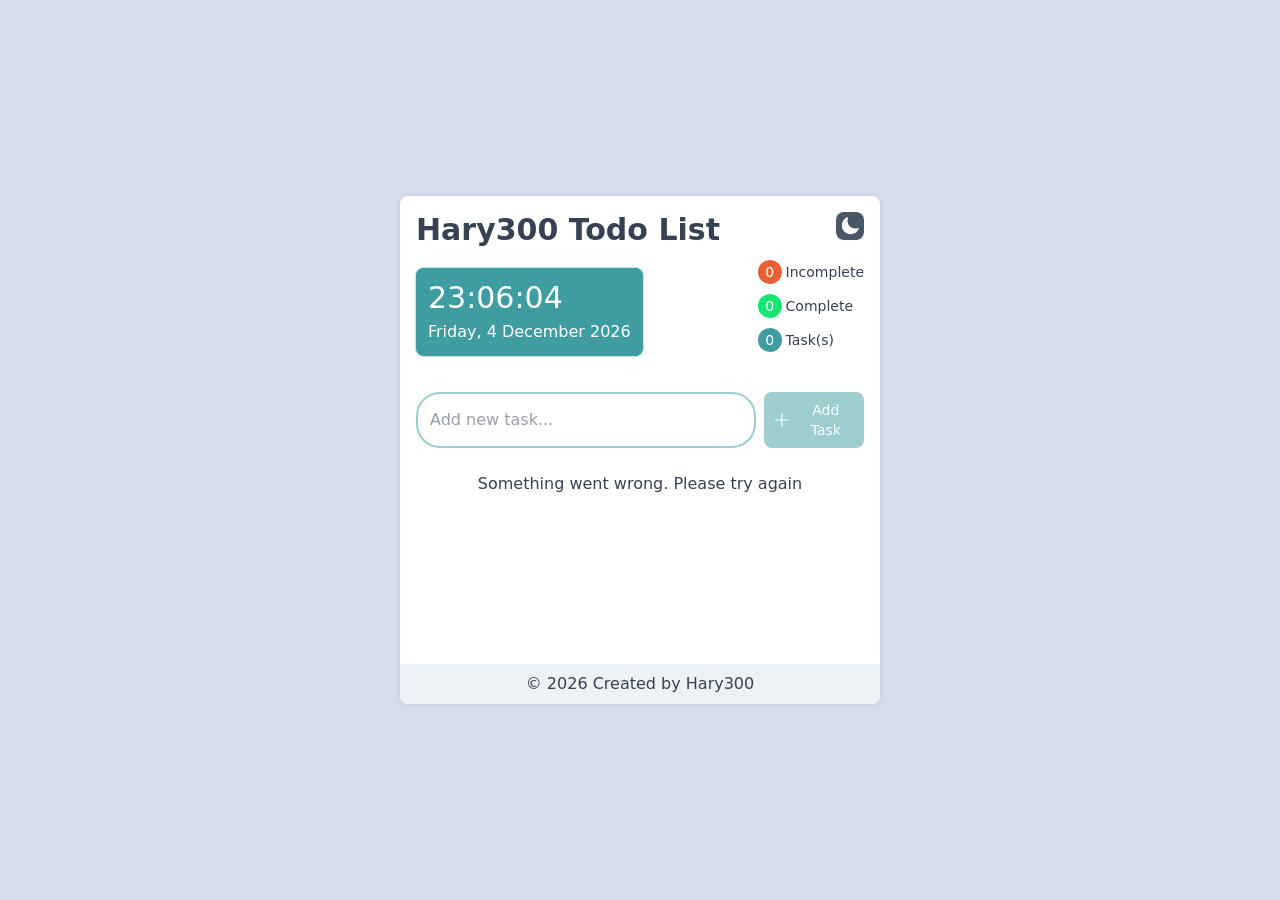
<file: index.html>
<!doctype html>
<html lang="en">
  <head>
    <meta charset="UTF-8" />
    <meta name="viewport" content="width=device-width, initial-scale=1.0" />
    <title>Hary300 TodoList</title>
    <link rel="stylesheet" href="./src/output.css" />
    <link
      rel="shortcut icon"
      href="./src/assets/icons/to-do-list.png"
      type="image/x-icon"
    />
    <script src="./script.js" defer></script>
  </head>
  <body
    class="bg-[#d6dceb] dark:bg-[#0F1116] flex flex-col items-center px-3 justify-center min-h-screen"
  >
    <div
      class="flex flex-col justify-between rounded-lg w-full max-w-120 min-h-127 bg-white dark:bg-[#202630] text-gray-700 dark:text-gray-400 shadow-[0_0_5px_rgba(0,0,0,0.1)] overflow-hidden"
    >
      <div id="container" class="flex flex-col p-4 gap-2">
        <!-- ==================== HEADER ==================== -->
        <header class="flex flex-col justify-between">
          <div class="flex justify-between">
            <!-- =================== TITLE ================== -->
            <h1 class="text-2xl font-semibold mb-4 md:mb-2 md:text-3xl">
              Hary300 Todo List
            </h1>

            <!-- ============= DARK MODE BUTTON ============== -->
            <button
              id="dark-mode-button"
              class="size-7 rounded-lg cursor-pointer flex justify-center items-center p-1 bg-gray-600 dark:bg-white"
            >
              <svg
                xmlns="http://www.w3.org/2000/svg"
                viewBox="0 0 24 24"
                fill="white"
                class="size-6"
              >
                <path
                  fill-rule="evenodd"
                  d="M9.528 1.718a.75.75 0 0 1 .162.819A8.97 8.97 0 0 0 9 6a9 9 0 0 0 9 9 8.97 8.97 0 0 0 3.463-.69.75.75 0 0 1 .981.98 10.503 10.503 0 0 1-9.694 6.46c-5.799 0-10.5-4.7-10.5-10.5 0-4.368 2.667-8.112 6.46-9.694a.75.75 0 0 1 .818.162Z"
                  clip-rule="evenodd"
                />
              </svg>
            </button>
          </div>

          <div class="flex justify-between items-end gap-10">
            <!-- ================== CLOCK =================== -->
            <div
              class="p-2 md:p-3 text-white bg-[#3F9CA1] shadow-[0_0_2px_#3F9CA1] rounded-lg flex flex-col md:gap-1"
            >
              <p id="clock" class="text-2xl md:text-3xl"></p>
              <p id="date" class="text-sm md:text-base">
                Tuesday, 26 October 2023
              </p>
            </div>
            <!-- ====== INCOMPLETE, COMPLETE, TASKS ======= -->
            <div class="flex flex-col items-start gap-0.5">
              <p
                class="flex justify-center items-center text-xs md:text-sm rounded-full gap-1"
              >
                <span
                  id="incomplete-task-number"
                  class="flex justify-center items-center rounded-full bg-[#e86036] size-6 text-white"
                ></span>
                <span class="py-1.5">Incomplete</span>
              </p>

              <p
                class="flex justify-center items-center text-xs md:text-sm rounded-full gap-1"
              >
                <span
                  id="complete-task-number"
                  class="flex justify-center items-center rounded-full bg-[#16e774] size-6 text-white"
                ></span>
                <span id="task-number-text" class="py-1.5">Complete</span>
              </p>

              <p
                class="flex justify-center items-center text-xs md:text-sm rounded-full gap-1"
              >
                <span
                  id="task-number"
                  class="flex justify-center items-center rounded-full bg-[#3F9CA1] size-6 text-white"
                ></span>
                <span id="task-number-text" class="py-1.5">Task(s)</span>
              </p>
            </div>
          </div>
        </header>

        <!-- ==================== MAIN ==================== -->
        <main class="flex flex-col gap-6">
          <!-- ================== FORM ==================== -->
          <div class="flex flex-col gap-1">
            <p id="error-text" class="ml-2 text-red-500 invisible">
              Todo cannot be empty
            </p>
            <div class="flex justify-between gap-2">
              <input
                id="todo-input"
                type="text"
                placeholder="Add new task..."
                class="w-full rounded-2xl border-2 border-[#3F9CA1] pl-3 md:py-1.5 md:rounded-3xl focus:outline-none focus:shadow-[0_0_5px_#3F9CA1] disabled:cursor-not-allowed disabled:opacity-50"
              />
              <button
                id="todo-add-button"
                class="flex min-w-25 text-sm items-center justify-center gap-1 p-2 rounded-lg bg-[#3F9CA1] text-white cursor-pointer disabled:cursor-not-allowed disabled:opacity-50"
              >
                <svg
                  xmlns="http://www.w3.org/2000/svg"
                  fill="none"
                  viewBox="0 0 24 24"
                  stroke-width="1.5"
                  stroke="currentColor"
                  class="size-5"
                >
                  <path
                    stroke-linecap="round"
                    stroke-linejoin="round"
                    d="M12 4.5v15m7.5-7.5h-15"
                  />
                </svg>
                Add Task
              </button>
            </div>
          </div>

          <!-- =============== TODO LIST ================ -->
          <section id="todo-list">
            <ul
              id="todo-container"
              class="flex flex-col divide-y divide-gray-400"
            ></ul>
          </section>
        </main>
      </div>

      <!-- ==================== FOOTER ==================== -->
      <footer class="text-center p-2 bg-[#EEF2F4] dark:bg-[#1c2127]">
        &copy 2026 Created by
        <a href="https://github.com/Hary300" target="_blank"> Hary300</a>
      </footer>
    </div>

    <!-- ==================== MODAL ==================== -->
    <div
      class="modal z-5 transition-all duration-300 opacity-0 invisible fixed inset-0 flex justify-center items-center h-screen"
    >
      <div class="overlay absolute z-10 inset-0 bg-black/60"></div>
      <form
        class="modal-form relative z-20 max-w-80 w-full bg-white dark:bg-[#202630] flex py-5 px-3 rounded-lg gap-2"
      >
        <input
          type="text"
          placeholder="Write new task name..."
          class="modal-input w-full rounded-2xl border-2 border-[#3F9CA1] pl-3 md:py-2.5 md:rounded-3xl focus:outline-none focus:shadow-[0_0_5px_#3F9CA1] dark:text-gray-400 placeholder:text-gray-400 placeholder:dark:text-gray-400"
        />
        <button
          type="submit"
          class="modal-change-button flex min-w-20 text-sm items-center justify-center gap-1 p-2 rounded-lg bg-[#3F9CA1] text-white cursor-pointer"
        >
          Change
        </button>
      </form>
    </div>
  </body>
</html>
</file>
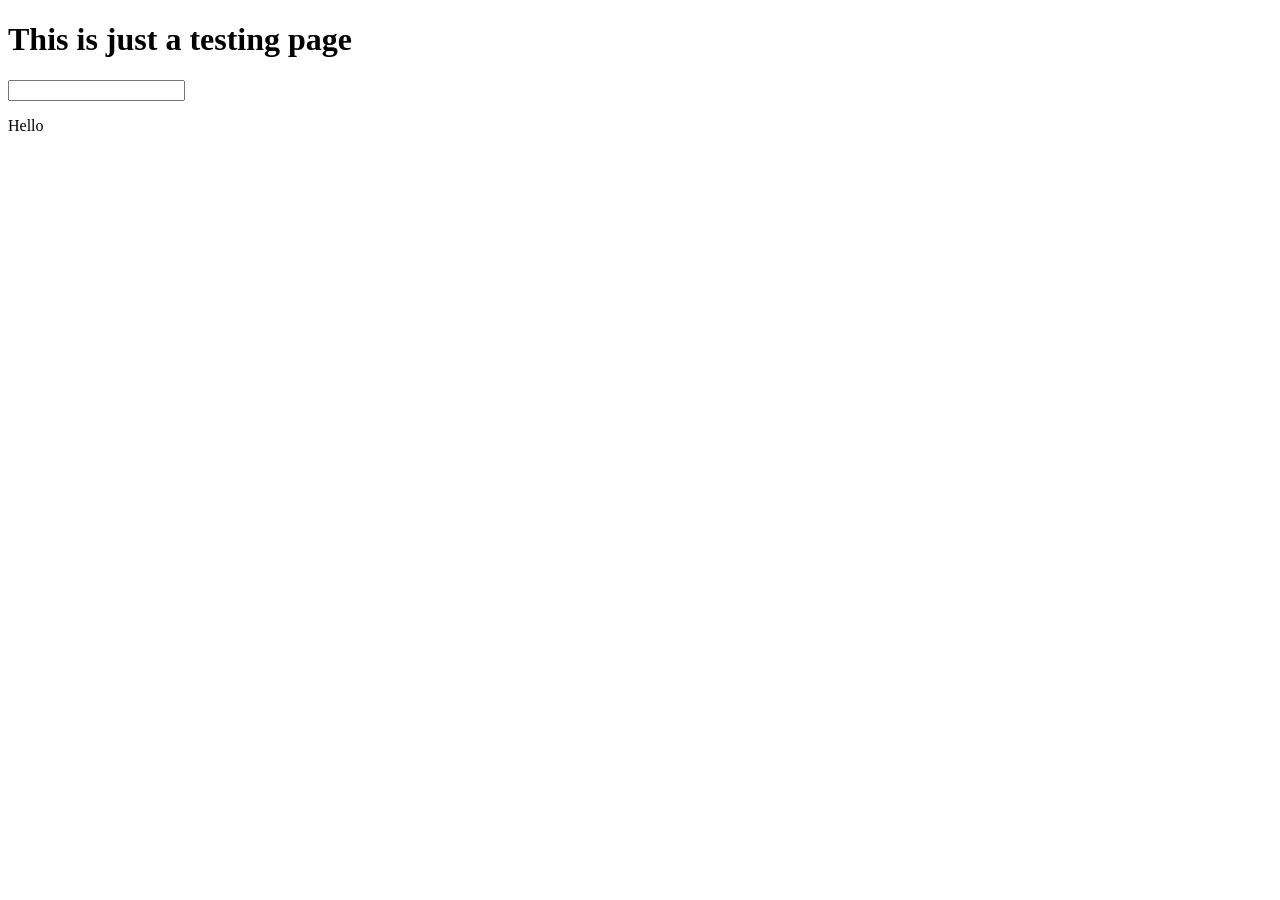
<file: test.html>
<!doctype html>
<html lang="en">
  <head>
    <meta charset="UTF-8" />
    <meta name="viewport" content="width=device-width, initial-scale=1.0" />
    <title>Document</title>
    <script src="./test.js" defer></script>
  </head>
  <body>
    <h1>This is just a testing page</h1>
    <input type="text" class="text-input" />
    <p class="text"></p>
  </body>
</html>
</file>
<file: src/output.css>
/*! tailwindcss v4.3.0 | MIT License | https://tailwindcss.com */
@layer properties;
@layer theme, base, components, utilities;
@layer theme {
  :root, :host {
    --font-sans: ui-sans-serif, system-ui, sans-serif, "Apple Color Emoji",
      "Segoe UI Emoji", "Segoe UI Symbol", "Noto Color Emoji";
    --font-mono: ui-monospace, SFMono-Regular, Menlo, Monaco, Consolas, "Liberation Mono",
      "Courier New", monospace;
    --color-red-500: oklch(63.7% 0.237 25.331);
    --color-gray-400: oklch(70.7% 0.022 261.325);
    --color-gray-500: oklch(55.1% 0.027 264.364);
    --color-gray-600: oklch(44.6% 0.03 256.802);
    --color-gray-700: oklch(37.3% 0.034 259.733);
    --color-black: #000;
    --color-white: #fff;
    --spacing: 0.25rem;
    --text-xs: 0.75rem;
    --text-xs--line-height: calc(1 / 0.75);
    --text-sm: 0.875rem;
    --text-sm--line-height: calc(1.25 / 0.875);
    --text-base: 1rem;
    --text-base--line-height: calc(1.5 / 1);
    --text-lg: 1.125rem;
    --text-lg--line-height: calc(1.75 / 1.125);
    --text-2xl: 1.5rem;
    --text-2xl--line-height: calc(2 / 1.5);
    --text-3xl: 1.875rem;
    --text-3xl--line-height: calc(2.25 / 1.875);
    --font-weight-semibold: 600;
    --radius-md: 0.375rem;
    --radius-lg: 0.5rem;
    --radius-2xl: 1rem;
    --radius-3xl: 1.5rem;
    --default-transition-duration: 150ms;
    --default-transition-timing-function: cubic-bezier(0.4, 0, 0.2, 1);
    --default-font-family: var(--font-sans);
    --default-mono-font-family: var(--font-mono);
  }
}
@layer base {
  *, ::after, ::before, ::backdrop, ::file-selector-button {
    box-sizing: border-box;
    margin: 0;
    padding: 0;
    border: 0 solid;
  }
  html, :host {
    line-height: 1.5;
    -webkit-text-size-adjust: 100%;
    tab-size: 4;
    font-family: var(--default-font-family, ui-sans-serif, system-ui, sans-serif, "Apple Color Emoji", "Segoe UI Emoji", "Segoe UI Symbol", "Noto Color Emoji");
    font-feature-settings: var(--default-font-feature-settings, normal);
    font-variation-settings: var(--default-font-variation-settings, normal);
    -webkit-tap-highlight-color: transparent;
  }
  hr {
    height: 0;
    color: inherit;
    border-top-width: 1px;
  }
  abbr:where([title]) {
    -webkit-text-decoration: underline dotted;
    text-decoration: underline dotted;
  }
  h1, h2, h3, h4, h5, h6 {
    font-size: inherit;
    font-weight: inherit;
  }
  a {
    color: inherit;
    -webkit-text-decoration: inherit;
    text-decoration: inherit;
  }
  b, strong {
    font-weight: bolder;
  }
  code, kbd, samp, pre {
    font-family: var(--default-mono-font-family, ui-monospace, SFMono-Regular, Menlo, Monaco, Consolas, "Liberation Mono", "Courier New", monospace);
    font-feature-settings: var(--default-mono-font-feature-settings, normal);
    font-variation-settings: var(--default-mono-font-variation-settings, normal);
    font-size: 1em;
  }
  small {
    font-size: 80%;
  }
  sub, sup {
    font-size: 75%;
    line-height: 0;
    position: relative;
    vertical-align: baseline;
  }
  sub {
    bottom: -0.25em;
  }
  sup {
    top: -0.5em;
  }
  table {
    text-indent: 0;
    border-color: inherit;
    border-collapse: collapse;
  }
  :-moz-focusring {
    outline: auto;
  }
  progress {
    vertical-align: baseline;
  }
  summary {
    display: list-item;
  }
  ol, ul, menu {
    list-style: none;
  }
  img, svg, video, canvas, audio, iframe, embed, object {
    display: block;
    vertical-align: middle;
  }
  img, video {
    max-width: 100%;
    height: auto;
  }
  button, input, select, optgroup, textarea, ::file-selector-button {
    font: inherit;
    font-feature-settings: inherit;
    font-variation-settings: inherit;
    letter-spacing: inherit;
    color: inherit;
    border-radius: 0;
    background-color: transparent;
    opacity: 1;
  }
  :where(select:is([multiple], [size])) optgroup {
    font-weight: bolder;
  }
  :where(select:is([multiple], [size])) optgroup option {
    padding-inline-start: 20px;
  }
  ::file-selector-button {
    margin-inline-end: 4px;
  }
  ::placeholder {
    opacity: 1;
  }
  @supports (not (-webkit-appearance: -apple-pay-button))  or (contain-intrinsic-size: 1px) {
    ::placeholder {
      color: currentcolor;
      @supports (color: color-mix(in lab, red, red)) {
        color: color-mix(in oklab, currentcolor 50%, transparent);
      }
    }
  }
  textarea {
    resize: vertical;
  }
  ::-webkit-search-decoration {
    -webkit-appearance: none;
  }
  ::-webkit-date-and-time-value {
    min-height: 1lh;
    text-align: inherit;
  }
  ::-webkit-datetime-edit {
    display: inline-flex;
  }
  ::-webkit-datetime-edit-fields-wrapper {
    padding: 0;
  }
  ::-webkit-datetime-edit, ::-webkit-datetime-edit-year-field, ::-webkit-datetime-edit-month-field, ::-webkit-datetime-edit-day-field, ::-webkit-datetime-edit-hour-field, ::-webkit-datetime-edit-minute-field, ::-webkit-datetime-edit-second-field, ::-webkit-datetime-edit-millisecond-field, ::-webkit-datetime-edit-meridiem-field {
    padding-block: 0;
  }
  ::-webkit-calendar-picker-indicator {
    line-height: 1;
  }
  :-moz-ui-invalid {
    box-shadow: none;
  }
  button, input:where([type="button"], [type="reset"], [type="submit"]), ::file-selector-button {
    appearance: button;
  }
  ::-webkit-inner-spin-button, ::-webkit-outer-spin-button {
    height: auto;
  }
  [hidden]:where(:not([hidden="until-found"])) {
    display: none !important;
  }
}
@layer utilities {
  .pointer-events-none {
    pointer-events: none;
  }
  .invisible {
    visibility: hidden;
  }
  .visible {
    visibility: visible;
  }
  .absolute {
    position: absolute;
  }
  .fixed {
    position: fixed;
  }
  .relative {
    position: relative;
  }
  .inset-0 {
    inset: calc(var(--spacing) * 0);
  }
  .z-5 {
    z-index: 5;
  }
  .z-10 {
    z-index: 10;
  }
  .z-20 {
    z-index: 20;
  }
  .container {
    width: 100%;
    @media (width >= 40rem) {
      max-width: 40rem;
    }
    @media (width >= 48rem) {
      max-width: 48rem;
    }
    @media (width >= 64rem) {
      max-width: 64rem;
    }
    @media (width >= 80rem) {
      max-width: 80rem;
    }
    @media (width >= 96rem) {
      max-width: 96rem;
    }
  }
  .mb-4 {
    margin-bottom: calc(var(--spacing) * 4);
  }
  .ml-2 {
    margin-left: calc(var(--spacing) * 2);
  }
  .flex {
    display: flex;
  }
  .size-4 {
    width: calc(var(--spacing) * 4);
    height: calc(var(--spacing) * 4);
  }
  .size-5 {
    width: calc(var(--spacing) * 5);
    height: calc(var(--spacing) * 5);
  }
  .size-6 {
    width: calc(var(--spacing) * 6);
    height: calc(var(--spacing) * 6);
  }
  .size-7 {
    width: calc(var(--spacing) * 7);
    height: calc(var(--spacing) * 7);
  }
  .h-screen {
    height: 100vh;
  }
  .min-h-127 {
    min-height: calc(var(--spacing) * 127);
  }
  .min-h-screen {
    min-height: 100vh;
  }
  .w-full {
    width: 100%;
  }
  .max-w-80 {
    max-width: calc(var(--spacing) * 80);
  }
  .max-w-120 {
    max-width: calc(var(--spacing) * 120);
  }
  .min-w-20 {
    min-width: calc(var(--spacing) * 20);
  }
  .min-w-25 {
    min-width: calc(var(--spacing) * 25);
  }
  .cursor-pointer {
    cursor: pointer;
  }
  .flex-col {
    flex-direction: column;
  }
  .items-center {
    align-items: center;
  }
  .items-end {
    align-items: flex-end;
  }
  .items-start {
    align-items: flex-start;
  }
  .justify-between {
    justify-content: space-between;
  }
  .justify-center {
    justify-content: center;
  }
  .gap-0\.5 {
    gap: calc(var(--spacing) * 0.5);
  }
  .gap-1 {
    gap: calc(var(--spacing) * 1);
  }
  .gap-2 {
    gap: calc(var(--spacing) * 2);
  }
  .gap-6 {
    gap: calc(var(--spacing) * 6);
  }
  .gap-10 {
    gap: calc(var(--spacing) * 10);
  }
  .divide-y {
    :where(& > :not(:last-child)) {
      --tw-divide-y-reverse: 0;
      border-bottom-style: var(--tw-border-style);
      border-top-style: var(--tw-border-style);
      border-top-width: calc(1px * var(--tw-divide-y-reverse));
      border-bottom-width: calc(1px * calc(1 - var(--tw-divide-y-reverse)));
    }
  }
  .divide-gray-400 {
    :where(& > :not(:last-child)) {
      border-color: var(--color-gray-400);
    }
  }
  .overflow-hidden {
    overflow: hidden;
  }
  .rounded-2xl {
    border-radius: var(--radius-2xl);
  }
  .rounded-full {
    border-radius: calc(infinity * 1px);
  }
  .rounded-lg {
    border-radius: var(--radius-lg);
  }
  .rounded-md {
    border-radius: var(--radius-md);
  }
  .border {
    border-style: var(--tw-border-style);
    border-width: 1px;
  }
  .border-0 {
    border-style: var(--tw-border-style);
    border-width: 0px;
  }
  .border-2 {
    border-style: var(--tw-border-style);
    border-width: 2px;
  }
  .border-\[\#3F9CA1\] {
    border-color: #3F9CA1;
  }
  .border-red-500 {
    border-color: var(--color-red-500);
  }
  .bg-\[\#3F9CA1\] {
    background-color: #3F9CA1;
  }
  .bg-\[\#16e774\] {
    background-color: #16e774;
  }
  .bg-\[\#E8F3F5\] {
    background-color: #E8F3F5;
  }
  .bg-\[\#EEF2F4\] {
    background-color: #EEF2F4;
  }
  .bg-\[\#d6dceb\] {
    background-color: #d6dceb;
  }
  .bg-\[\#e86036\] {
    background-color: #e86036;
  }
  .bg-black\/60 {
    background-color: color-mix(in srgb, #000 60%, transparent);
    @supports (color: color-mix(in lab, red, red)) {
      background-color: color-mix(in oklab, var(--color-black) 60%, transparent);
    }
  }
  .bg-gray-600 {
    background-color: var(--color-gray-600);
  }
  .bg-white {
    background-color: var(--color-white);
  }
  .p-1 {
    padding: calc(var(--spacing) * 1);
  }
  .p-2 {
    padding: calc(var(--spacing) * 2);
  }
  .p-4 {
    padding: calc(var(--spacing) * 4);
  }
  .px-1 {
    padding-inline: calc(var(--spacing) * 1);
  }
  .px-3 {
    padding-inline: calc(var(--spacing) * 3);
  }
  .py-1\.5 {
    padding-block: calc(var(--spacing) * 1.5);
  }
  .py-2 {
    padding-block: calc(var(--spacing) * 2);
  }
  .py-5 {
    padding-block: calc(var(--spacing) * 5);
  }
  .pl-3 {
    padding-left: calc(var(--spacing) * 3);
  }
  .text-center {
    text-align: center;
  }
  .text-2xl {
    font-size: var(--text-2xl);
    line-height: var(--tw-leading, var(--text-2xl--line-height));
  }
  .text-sm {
    font-size: var(--text-sm);
    line-height: var(--tw-leading, var(--text-sm--line-height));
  }
  .text-xs {
    font-size: var(--text-xs);
    line-height: var(--tw-leading, var(--text-xs--line-height));
  }
  .font-semibold {
    --tw-font-weight: var(--font-weight-semibold);
    font-weight: var(--font-weight-semibold);
  }
  .text-gray-500 {
    color: var(--color-gray-500);
  }
  .text-gray-700 {
    color: var(--color-gray-700);
  }
  .text-red-500 {
    color: var(--color-red-500);
  }
  .text-white {
    color: var(--color-white);
  }
  .capitalize {
    text-transform: capitalize;
  }
  .line-through {
    text-decoration-line: line-through;
  }
  .opacity-0 {
    opacity: 0%;
  }
  .opacity-100 {
    opacity: 100%;
  }
  .shadow-\[0_0_2px_\#3F9CA1\] {
    --tw-shadow: 0 0 2px var(--tw-shadow-color, #3F9CA1);
    box-shadow: var(--tw-inset-shadow), var(--tw-inset-ring-shadow), var(--tw-ring-offset-shadow), var(--tw-ring-shadow), var(--tw-shadow);
  }
  .shadow-\[0_0_5px_rgba\(0\,0\,0\,0\.1\)\] {
    --tw-shadow: 0 0 5px var(--tw-shadow-color, rgba(0,0,0,0.1));
    box-shadow: var(--tw-inset-shadow), var(--tw-inset-ring-shadow), var(--tw-ring-offset-shadow), var(--tw-ring-shadow), var(--tw-shadow);
  }
  .transition-all {
    transition-property: all;
    transition-timing-function: var(--tw-ease, var(--default-transition-timing-function));
    transition-duration: var(--tw-duration, var(--default-transition-duration));
  }
  .duration-300 {
    --tw-duration: 300ms;
    transition-duration: 300ms;
  }
  .placeholder\:text-gray-400 {
    &::placeholder {
      color: var(--color-gray-400);
    }
  }
  .hover\:bg-\[\#E8F3F5\] {
    &:hover {
      @media (hover: hover) {
        background-color: #E8F3F5;
      }
    }
  }
  .focus\:shadow-\[0_0_5px_\#3F9CA1\] {
    &:focus {
      --tw-shadow: 0 0 5px var(--tw-shadow-color, #3F9CA1);
      box-shadow: var(--tw-inset-shadow), var(--tw-inset-ring-shadow), var(--tw-ring-offset-shadow), var(--tw-ring-shadow), var(--tw-shadow);
    }
  }
  .focus\:outline-none {
    &:focus {
      --tw-outline-style: none;
      outline-style: none;
    }
  }
  .disabled\:cursor-not-allowed {
    &:disabled {
      cursor: not-allowed;
    }
  }
  .disabled\:bg-red-500 {
    &:disabled {
      background-color: var(--color-red-500);
    }
  }
  .disabled\:opacity-50 {
    &:disabled {
      opacity: 50%;
    }
  }
  .md\:mb-2 {
    @media (width >= 48rem) {
      margin-bottom: calc(var(--spacing) * 2);
    }
  }
  .md\:gap-1 {
    @media (width >= 48rem) {
      gap: calc(var(--spacing) * 1);
    }
  }
  .md\:rounded-3xl {
    @media (width >= 48rem) {
      border-radius: var(--radius-3xl);
    }
  }
  .md\:p-3 {
    @media (width >= 48rem) {
      padding: calc(var(--spacing) * 3);
    }
  }
  .md\:py-1\.5 {
    @media (width >= 48rem) {
      padding-block: calc(var(--spacing) * 1.5);
    }
  }
  .md\:py-2\.5 {
    @media (width >= 48rem) {
      padding-block: calc(var(--spacing) * 2.5);
    }
  }
  .md\:text-3xl {
    @media (width >= 48rem) {
      font-size: var(--text-3xl);
      line-height: var(--tw-leading, var(--text-3xl--line-height));
    }
  }
  .md\:text-base {
    @media (width >= 48rem) {
      font-size: var(--text-base);
      line-height: var(--tw-leading, var(--text-base--line-height));
    }
  }
  .md\:text-lg {
    @media (width >= 48rem) {
      font-size: var(--text-lg);
      line-height: var(--tw-leading, var(--text-lg--line-height));
    }
  }
  .md\:text-sm {
    @media (width >= 48rem) {
      font-size: var(--text-sm);
      line-height: var(--tw-leading, var(--text-sm--line-height));
    }
  }
  .dark\:bg-\[\#0F1116\] {
    &:where(.dark, .dark *) {
      background-color: #0F1116;
    }
  }
  .dark\:bg-\[\#1F383E\] {
    &:where(.dark, .dark *) {
      background-color: #1F383E;
    }
  }
  .dark\:bg-\[\#1c2127\] {
    &:where(.dark, .dark *) {
      background-color: #1c2127;
    }
  }
  .dark\:bg-\[\#202630\] {
    &:where(.dark, .dark *) {
      background-color: #202630;
    }
  }
  .dark\:bg-white {
    &:where(.dark, .dark *) {
      background-color: var(--color-white);
    }
  }
  .dark\:text-gray-400 {
    &:where(.dark, .dark *) {
      color: var(--color-gray-400);
    }
  }
  .placeholder\:dark\:text-gray-400 {
    &::placeholder {
      &:where(.dark, .dark *) {
        color: var(--color-gray-400);
      }
    }
  }
  .hover\:dark\:bg-\[\#1F383E\] {
    &:hover {
      @media (hover: hover) {
        &:where(.dark, .dark *) {
          background-color: #1F383E;
        }
      }
    }
  }
}
@property --tw-divide-y-reverse {
  syntax: "*";
  inherits: false;
  initial-value: 0;
}
@property --tw-border-style {
  syntax: "*";
  inherits: false;
  initial-value: solid;
}
@property --tw-font-weight {
  syntax: "*";
  inherits: false;
}
@property --tw-shadow {
  syntax: "*";
  inherits: false;
  initial-value: 0 0 #0000;
}
@property --tw-shadow-color {
  syntax: "*";
  inherits: false;
}
@property --tw-shadow-alpha {
  syntax: "<percentage>";
  inherits: false;
  initial-value: 100%;
}
@property --tw-inset-shadow {
  syntax: "*";
  inherits: false;
  initial-value: 0 0 #0000;
}
@property --tw-inset-shadow-color {
  syntax: "*";
  inherits: false;
}
@property --tw-inset-shadow-alpha {
  syntax: "<percentage>";
  inherits: false;
  initial-value: 100%;
}
@property --tw-ring-color {
  syntax: "*";
  inherits: false;
}
@property --tw-ring-shadow {
  syntax: "*";
  inherits: false;
  initial-value: 0 0 #0000;
}
@property --tw-inset-ring-color {
  syntax: "*";
  inherits: false;
}
@property --tw-inset-ring-shadow {
  syntax: "*";
  inherits: false;
  initial-value: 0 0 #0000;
}
@property --tw-ring-inset {
  syntax: "*";
  inherits: false;
}
@property --tw-ring-offset-width {
  syntax: "<length>";
  inherits: false;
  initial-value: 0px;
}
@property --tw-ring-offset-color {
  syntax: "*";
  inherits: false;
  initial-value: #fff;
}
@property --tw-ring-offset-shadow {
  syntax: "*";
  inherits: false;
  initial-value: 0 0 #0000;
}
@property --tw-duration {
  syntax: "*";
  inherits: false;
}
@layer properties {
  @supports ((-webkit-hyphens: none) and (not (margin-trim: inline))) or ((-moz-orient: inline) and (not (color:rgb(from red r g b)))) {
    *, ::before, ::after, ::backdrop {
      --tw-divide-y-reverse: 0;
      --tw-border-style: solid;
      --tw-font-weight: initial;
      --tw-shadow: 0 0 #0000;
      --tw-shadow-color: initial;
      --tw-shadow-alpha: 100%;
      --tw-inset-shadow: 0 0 #0000;
      --tw-inset-shadow-color: initial;
      --tw-inset-shadow-alpha: 100%;
      --tw-ring-color: initial;
      --tw-ring-shadow: 0 0 #0000;
      --tw-inset-ring-color: initial;
      --tw-inset-ring-shadow: 0 0 #0000;
      --tw-ring-inset: initial;
      --tw-ring-offset-width: 0px;
      --tw-ring-offset-color: #fff;
      --tw-ring-offset-shadow: 0 0 #0000;
      --tw-duration: initial;
    }
  }
}
</file>
